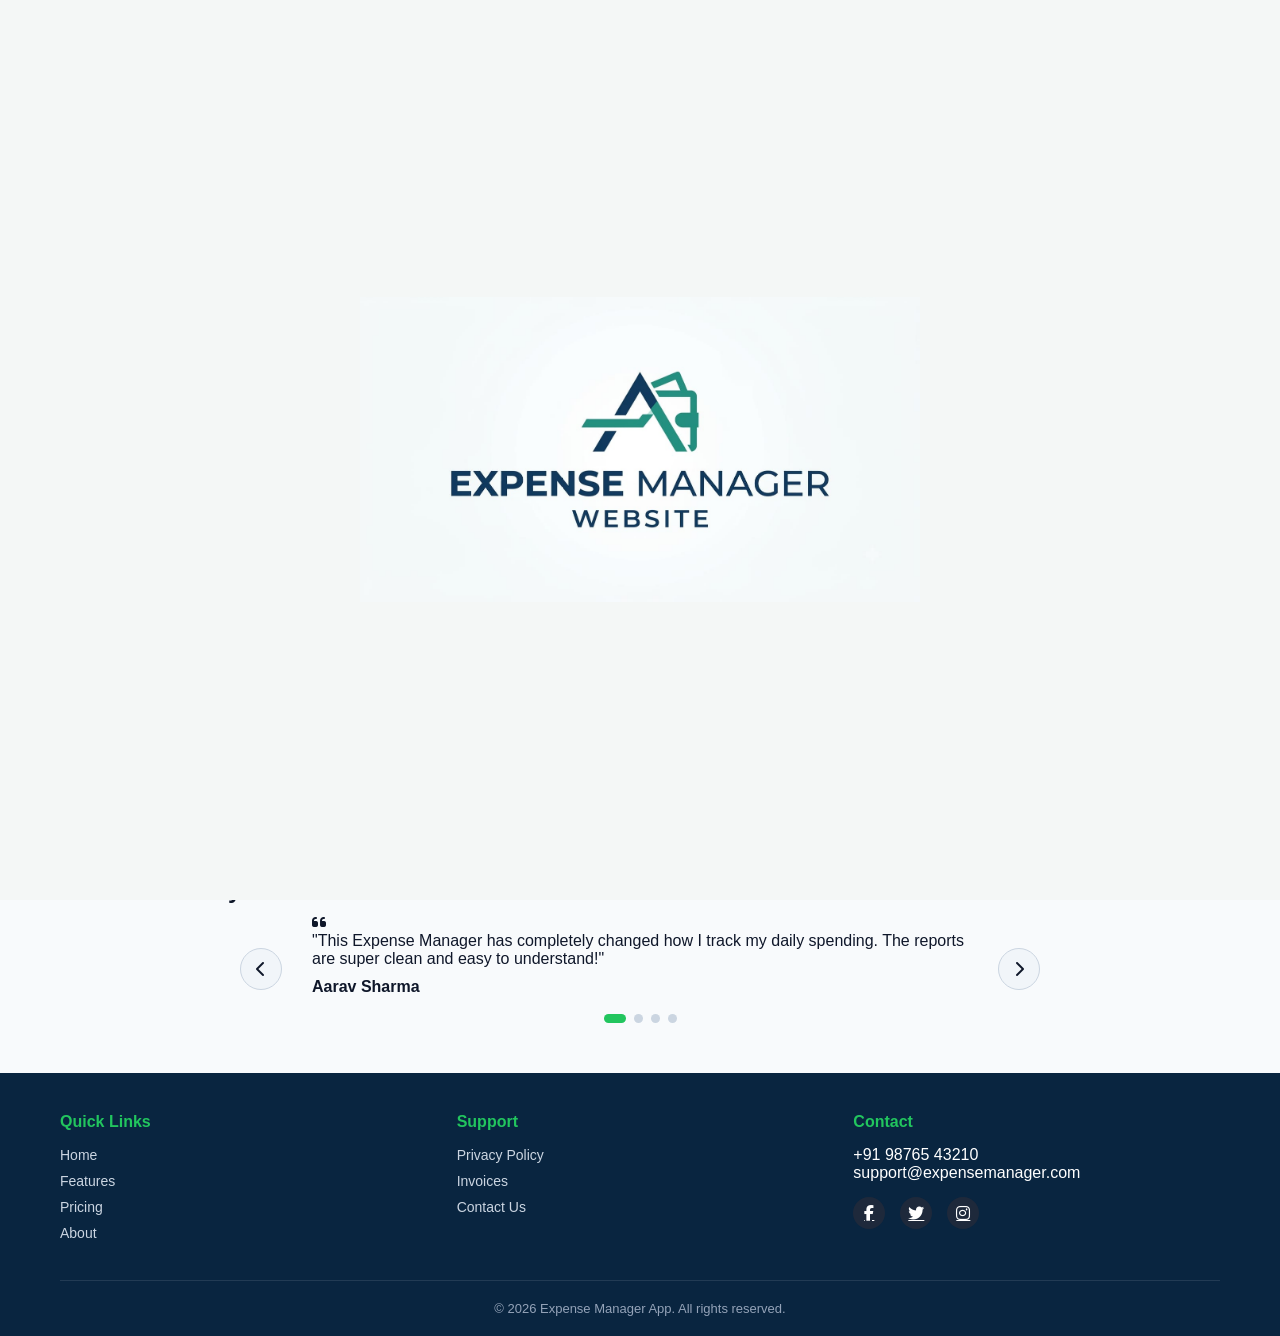
<file: index.html>
<!DOCTYPE html>
<html lang="en">
<head>
    <meta charset="UTF-8">
    <meta name="viewport" content="width=device-width, initial-scale=1.0">
    <title>Expense Manager - Home</title>
    <link rel="stylesheet" href="style.css">
    <!-- Font Awesome Icons -->
    <link rel="stylesheet" href="https://cdnjs.cloudflare.com/ajax/libs/font-awesome/6.4.0/css/all.min.css">
</head>
<body>
    <div id="splash-screen">
  <div class="splash-logo-wrap" id="splashLogo">
    <img src="logo.jpeg" alt="Expense Manager Website Logo">
  </div>
</div>

    <!DOCTYPE html>
<html lang="en">
<head>
    <meta charset="UTF-8">
    <meta name="viewport" content="width=device-width, initial-scale=1.0">
    <title>Expense Manager - Home</title>
    <link rel="stylesheet" href="style.css">
    <!-- Font Awesome Icons -->
    <link rel="stylesheet" href="https://cdnjs.cloudflare.com/ajax/libs/font-awesome/6.4.0/css/all.min.css">
</head>
<body>

    <!-- Top Fixed Sticky Navbar (Row Format) -->
    <nav class="navbar-top">
        <div class="nav-container">
            <div class="logo-container">
                <img src="logo.jpeg" alt="Logo" class="logo-img">
            </div>
            <ul class="nav-links">
                <li><a href="index.html"><i class="fa-solid fa-house"></i> Home</a></li>
                <li><a href="about.html"><i class="fa-solid fa-chart-pie"></i> About</a></li>
                <li><a href="http://localhost/PROJECT/addexpense.php"><i class="fa-solid fa-circle-plus"></i> Add Expense</a></li>
                <li><a href="transactionhistory.php"><i class="fa-solid fa-right-left"></i> Transaction History </a></li>
                <li><a href="Reports.php"><i class="fa-solid fa-chart-line"></i> Reports</a></li>
                  <li><a href="saving.html"><i class="fa-solid fa-piggy-bank"></i> Saving/Goals</a></li>
                <li>
                    <a href="profile.html" class="active" id="profile-nav-link">
                        <i class="fa-solid fa-user-gear"></i> <span id="nav-user-name">Profile</span>
                    </a>
                </li>
            </ul>
        </div>
    </nav>

    <!-- Main Content Wrapper -->
    <div class="main-content">
        
        <!-- Hero Section -->
        <section class="hero-section">
            <div class="hero-text">
                <h1>Take Control of Your Spending, Effortlessly</h1>
                <p>Manage your money smartly with our powerful expense tracker.</p>
                <button type="button" class="btn-green" onclick="openSetupModal()">Get Started Free</button>
            </div>
            <div class="hero-image">
                <!-- Clean UI mockup representation or clean placeholder image -->
                <div class="mockup-card">
                    <i class="fa-solid fa-wallet mockup-icon"></i>
                    <h3>Smart Financial Overview</h3>
                    <p>Track, Analyze & Save More</p>
                </div>
            </div>
        </section>

        <!-- Features / Tracking Cards Section -->
        <section class="features-grid">
            <div class="feature-card">
                <i class="fa-solid fa-calendar-days feature-icon"></i>
                <h3>Daily Tracking</h3>
                <p>Manage your money, daily tracking and reports.</p>
            </div>
            <div class="feature-card">
                <i class="fa-solid fa-wallet feature-icon"></i>
                <h3>Income & Balance</h3>
                <p>Manage your transactions & income & balance.</p>
            </div>
            <div class="feature-card">
                <i class="fa-solid fa-chart-pie feature-icon"></i>
                <h3>Monthly Reports</h3>
                <p>Manage your money monthly reports.</p>
            </div>
        </section>

        <!-- How It Works Section -->
        <section class="how-it-works">
            <h2>How It Works</h2>
            <div class="steps-container">
                <div class="step-box">
                    <div class="step-number">1</div>
                    <h4>Simple Steps</h4>
                    <p>Create your account and set your monthly budget easily.</p>
                </div>
                <div class="step-box">
                    <div class="step-number">2</div>
                    <h4>Add Expense</h4>
                    <p>Record your daily spending and categorize transactions.</p>
                </div>
                <div class="step-box">
                    <div class="step-number">3</div>
                    <h4>Track Reports</h4>
                    <p>Analyze your monthly reports and save money smartly.</p>
                </div>
            </div>
        </section>

       <!-- What Users Say (Interactive Slider) -->
<section class="testimonials-section">
    <h2>What Users Say</h2>
    <div class="testimonial-slider">
        <!-- Left Arrow -->
        <button class="slider-arrow" onclick="prevReview()" aria-label="Previous Review">
            <i class="fa-solid fa-chevron-left"></i>
        </button>

        <!-- Review Content -->
        <div class="testimonial-box">
            <i class="fa-solid fa-quote-left quote-icon"></i>
            <p id="review-text">"This Expense Manager has completely changed how I track my daily spending. The reports are super clean and easy to understand!"</p>
            <h4 id="review-author">Aarav Sharma</h4>
            
            <!-- Slider Dots -->
            <div class="slider-dots">
                <span class="dot active" onclick="goToReview(0)"></span>
                <span class="dot" onclick="goToReview(1)"></span>
                <span class="dot" onclick="goToReview(2)"></span>
                <span class="dot" onclick="goToReview(3)"></span>
            </div>
        </div>

        <!-- Right Arrow -->
        <button class="slider-arrow" onclick="nextReview()" aria-label="Next Review">
            <i class="fa-solid fa-chevron-right"></i>
        </button>
    </div>
</section>
    </div>

    <!-- Professional Footer -->
    <footer class="main-footer">
        <div class="footer-grid">
            <div class="footer-col">
                <h4>Quick Links</h4>
                <ul>
                    <li><a href="index.html">Home</a></li>
                    <li><a href="#">Features</a></li>
                    <li><a href="#">Pricing</a></li>
                    <li><a href="#">About</a></li>
                </ul>
            </div>
            <div class="footer-col">
                <h4>Support</h4>
                <ul>
                    <li><a href="#">Privacy Policy</a></li>
                    <li><a href="#">Invoices</a></li>
                    <li><a href="#">Contact Us</a></li>
                </ul>
            </div>
            <div class="footer-col">
                <h4>Contact</h4>
                <p>+91 98765 43210</p>
                <p>support@expensemanager.com</p>
                <div class="social-icons">
                    <a href="#"><i class="fa-brands fa-facebook-f"></i></a>
                    <a href="#"><i class="fa-brands fa-twitter"></i></a>
                    <a href="#"><i class="fa-brands fa-instagram"></i></a>
                </div>
            </div>
        </div>
        <div class="footer-bottom">
            <p>&copy; 2026 Expense Manager App. All rights reserved.</p>
        </div>
    </footer>
    <!-- 1. Get Started Setup Form Modal -->
<div id="setup-modal" class="modal-overlay">
    <div class="modal-box">
        <span class="close-modal" onclick="closeModal('setup-modal')">&times;</span>
        <h2>Setup Your Expense Profile</h2>
        <p class="modal-subtext">Enter your basic details to personalize your tracker.</p>

        <form id="user-setup-form" onsubmit="saveUserProfile(event)">
            <div class="form-group">
                <label for="user-name">Full Name</label>
                <input type="text" id="user-name" placeholder="Enter your name" required>
            </div>

            <div class="form-group">
                <label for="user-email">Email Address</label>
                <input type="email" id="user-email" placeholder="name@example.com" required>
            </div>

            <div class="form-group">
                <label for="monthly-budget">Monthly Budget Goal</label>
                <input type="number" id="monthly-budget" placeholder="e.g. 15000" min="1" required>
            </div>

            <div class="form-group">
                <label for="currency-select">Preferred Currency</label>
                <select id="currency-select">
                    <option value="₹">INR (₹)</option>
                    <option value="$">USD ($)</option>
                    <option value="€">EUR (€)</option>
                </select>
            </div>

            <button type="submit" class="btn-green full-width-btn">Save & Continue</button>
        </form>
    </div>
</div>

<!-- 2. User Profile View Modal -->
<div id="profile-modal" class="modal-overlay">
    <div class="modal-box profile-card">
        <span class="close-modal" onclick="closeModal('profile-modal')">&times;</span>
        <div class="profile-avatar-circle">
            <i class="fa-solid fa-user"></i>
        </div>
        <h2 id="card-user-name">User Name</h2>
        <p id="card-user-email" class="profile-email">user@example.com</p>

        <div class="profile-details-box">
            <div class="detail-row">
                <span>Monthly Budget:</span>
                <strong id="card-user-budget">₹0</strong>
            </div>
            <div class="detail-row">
                <span>Currency:</span>
                <strong id="card-user-currency">INR (₹)</strong>
            </div>
        </div>

        <div class="profile-actions">
            <button type="button" class="btn-outline-navy" onclick="editProfile()">Edit Profile</button>
            <a href="dashboard.html" class="btn-green">Go to Dashboard</a>
        </div>
    </div>
</div>



<script>
    // Users ke reviews ka data
    
    let activeIndex = 0;

    function showReview(index) {
        document.getElementById("review-text").innerText = userReviews[index].text;
        document.getElementById("review-author").innerText = userReviews[index].author;

        // Dots ka active color update karna
        const dots = document.querySelectorAll(".dot");
        dots.forEach((dot, i) => {
            dot.classList.toggle("active", i === index);
        });
    }

    function nextReview() {
        activeIndex = (activeIndex + 1) % userReviews.length;
        showReview(activeIndex);
    }

    function prevReview() {
        activeIndex = (activeIndex - 1 + userReviews.length) % userReviews.length;
        showReview(activeIndex);
    }

    function goToReview(index) {
        activeIndex = index;
        showReview(activeIndex);
    }


    window.addEventListener("load", () => {
  const splash = document.getElementById("splash-screen");
  const splashLogo = document.getElementById("splashLogo");

  setTimeout(() => {
    splashLogo.classList.add("zoom-out");
  }, 650);

  setTimeout(() => {
    splash.classList.add("hide");
  }, 1350);
});


    // 1. Active nav link highlight
    const currentLocation = location.href;
    const menuItem = document.querySelectorAll('.nav-links a');
    for (let i = 0; i < menuItem.length; i++) {
        if (menuItem[i].href === currentLocation) {
            menuItem[i].classList.add("active");
        }
    }

    // 2. Testimonials slider logic
    const userReviews = [
        {
            text: '"This Expense Manager has completely changed how I track my daily spending. The reports are super clean and easy to understand!"',
            author: "Aarav Sharma"
        },
        {
            text: '"Managing monthly budgets used to be stressful, but with clear categories and instant balance updates, I save much more every month."',
            author: "Priya Verma"
        },
        {
            text: '"Simple, fast, and super clean interface. I love how easily I can record expenses on the go and check my financial goals anytime."',
            author: "Rohan Mehta"
        },
        {
            text: '"Best personal finance tracker I have used! The monthly summaries help me spot unnecessary expenses immediately."',
            author: "Sneha Kapoor"
        }
    ];

    

    function nextReview() {
        activeIndex = (activeIndex + 1) % userReviews.length;
        showReview(activeIndex);
    }

    function prevReview() {
        activeIndex = (activeIndex - 1 + userReviews.length) % userReviews.length;
        showReview(activeIndex);
    }

    function goToReview(index) {
        activeIndex = index;
        showReview(activeIndex);
    }

    // --- 3. Setup Modal, Already Signed In & Profile Page Logic ---
function openSetupModal() {
    const saved = JSON.parse(localStorage.getItem("expenseUserProfile"));

    // Agar user pehle se signed in hai toh setup form nahi khulega
    if (saved && saved.name) {
        openAlreadySignedInModal(saved);
        return;
    }

    const modal = document.getElementById("setup-modal");
    if (modal) {
        modal.classList.add("show");
    }
}

function openAlreadySignedInModal(saved) {
    let infoModal = document.getElementById("already-signed-modal");

    if (!infoModal) {
        infoModal = document.createElement("div");
        infoModal.id = "already-signed-modal";
        infoModal.className = "modal-overlay";
        infoModal.innerHTML = `
            <div class="modal-box profile-card">
                <span class="close-modal" onclick="closeModal('already-signed-modal')">&times;</span>
                <div class="profile-avatar-circle">
                    <i class="fa-solid fa-circle-check"></i>
                </div>
                <h2>You Are Already Signed In</h2>
                <p class="profile-email" id="signed-in-user-text"></p>
                <div class="profile-actions">
                    <a href="profile.html" class="btn-green">Open Profile</a>
                    <button type="button" class="btn-outline-navy" onclick="signOutFromHome()">Sign Out</button>
                </div>
            </div>
        `;
        document.body.appendChild(infoModal);
    }

    document.getElementById("signed-in-user-text").innerText =
        `Signed in as ${saved.name} (${saved.email}).`;
    infoModal.classList.add("show");
}

function signOutFromHome() {
    localStorage.removeItem("expenseUserProfile");
    closeModal("already-signed-modal");
    renderProfileUI();
}

function closeModal(modalId) {
    const modal = document.getElementById(modalId);
    if (modal) {
        modal.classList.remove("show");
    }
}

function saveUserProfile(event) {
    event.preventDefault();

    const profileData = {
        name: document.getElementById("user-name").value.trim(),
        email: document.getElementById("user-email").value.trim(),
        budget: document.getElementById("monthly-budget").value.trim(),
        currency: document.getElementById("currency-select").value
    };

    localStorage.setItem("expenseUserProfile", JSON.stringify(profileData));
    closeModal("setup-modal");
    window.location.href = "profile.html";
}

function renderProfileUI() {
    const saved = JSON.parse(localStorage.getItem("expenseUserProfile"));
    const navNameEl = document.getElementById("nav-user-name");
    if (!navNameEl) return;

    if (saved && saved.name) {
        navNameEl.innerText = saved.name;
    } else {
        navNameEl.innerText = "Profile";
    }
}

function handleProfileClick(event) {
    event.preventDefault();
    const saved = JSON.parse(localStorage.getItem("expenseUserProfile"));
    if (saved && saved.name) {
        window.location.href = "profile.html";
    } else {
        openSetupModal();
    }
}

renderProfileUI();
</script>
</body>
</html>
</file>
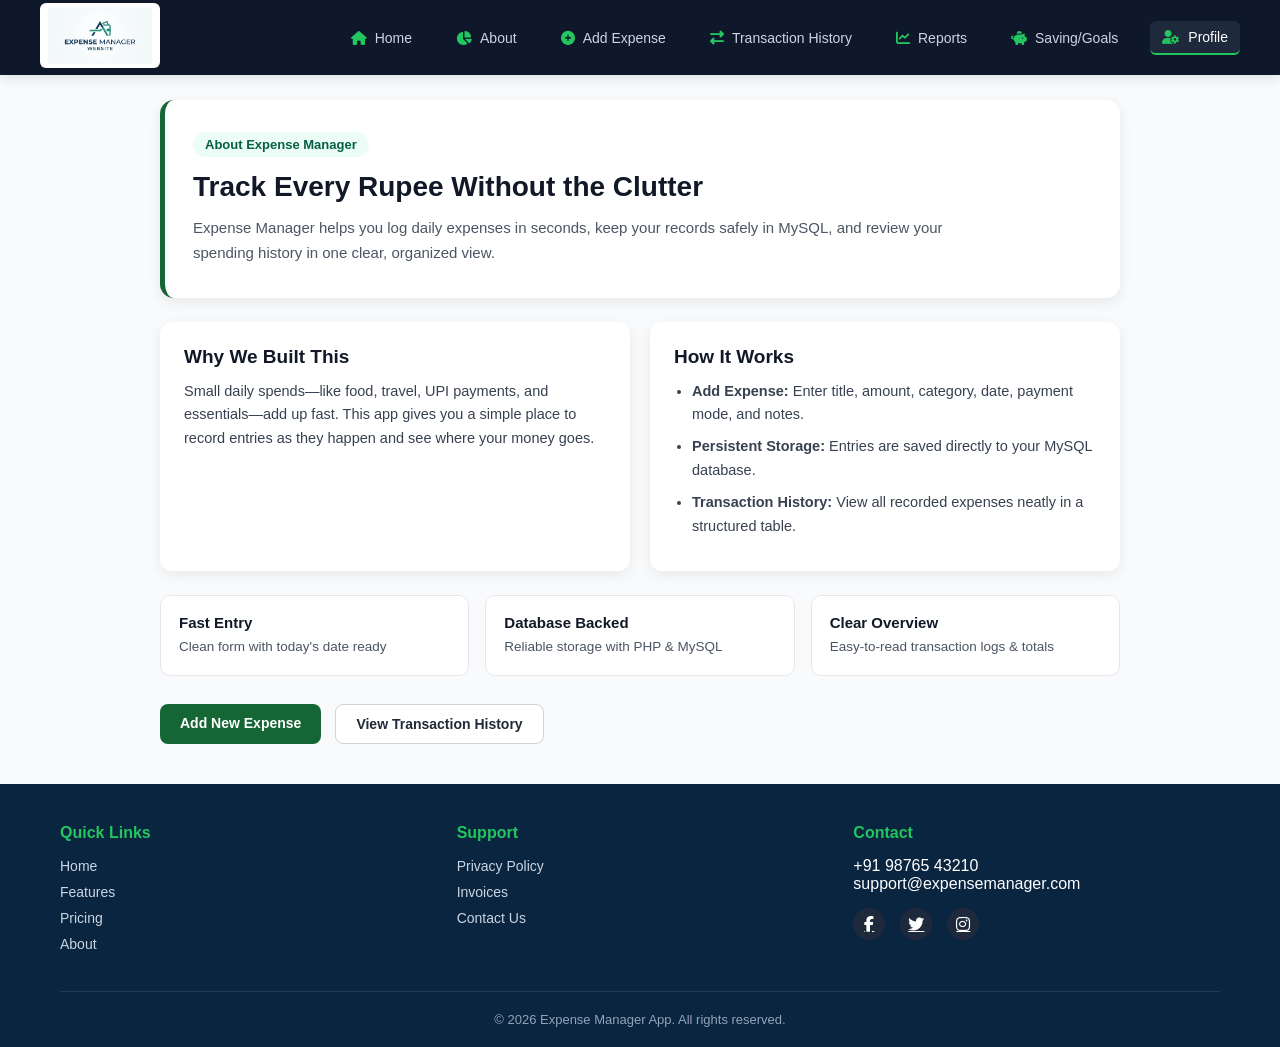
<file: about.html>
<!DOCTYPE html>
<html lang="en">
<head>
    <meta charset="UTF-8">
    <meta name="viewport" content="width=device-width, initial-scale=1.0">
    <title>About - Expense Manager</title>
     <link rel="stylesheet" href="https://cdnjs.cloudflare.com/ajax/libs/font-awesome/6.4.0/css/all.min.css">
    <link rel="stylesheet" href="style.css">
</head>
<body>
    <!-- Top Fixed Sticky Navbar (Row Format) -->
    <nav class="navbar-top">
        <div class="nav-container">
            <div class="logo-container">
                <img src="logo.jpeg" alt="Logo" class="logo-img">
            </div>
            <ul class="nav-links">
                <li><a href="index.html"><i class="fa-solid fa-house"></i> Home</a></li>
                <li><a href="about.html"><i class="fa-solid fa-chart-pie"></i> About</a></li>
                <li><a href="http://localhost/PROJECT/addexpense.php"><i class="fa-solid fa-circle-plus"></i> Add Expense</a></li>
                <li><a href="transactionhistory.php"><i class="fa-solid fa-right-left"></i> Transaction History </a></li>
                <li><a href="Reports.php"><i class="fa-solid fa-chart-line"></i> Reports</a></li>
                  <li><a href="saving.html"><i class="fa-solid fa-piggy-bank"></i> Saving/Goals</a></li>
                <li>
                    <a href="profile.html" class="active" id="profile-nav-link">
                        <i class="fa-solid fa-user-gear"></i> <span id="nav-user-name">Profile</span>
                    </a>
                </li>
            </ul>
        </div>
    </nav>
    <!-- Optional: Paste your navbar markup right here if needed -->

    <main class="about-page">
        <section class="about-hero">
            <span class="about-tag">About Expense Manager</span>
            <h1>Track Every Rupee Without the Clutter</h1>
            <p class="about-subtitle">
                Expense Manager helps you log daily expenses in seconds, keep your records safely in MySQL,
                and review your spending history in one clear, organized view.
            </p>
        </section>

        <section class="about-grid">
            <div class="about-card">
                <h2>Why We Built This</h2>
                <p>
                    Small daily spends—like food, travel, UPI payments, and essentials—add up fast.
                    This app gives you a simple place to record entries as they happen and see where your money goes.
                </p>
            </div>

            <div class="about-card">
                <h2>How It Works</h2>
                <ul class="about-list">
                    <li><strong>Add Expense:</strong> Enter title, amount, category, date, payment mode, and notes.</li>
                    <li><strong>Persistent Storage:</strong> Entries are saved directly to your MySQL database.</li>
                    <li><strong>Transaction History:</strong> View all recorded expenses neatly in a structured table.</li>
                </ul>
            </div>
        </section>

        <section class="about-highlights">
            <div class="highlight-box">
                <span class="highlight-title">Fast Entry</span>
                <span class="highlight-desc">Clean form with today's date ready</span>
            </div>
            <div class="highlight-box">
                <span class="highlight-title">Database Backed</span>
                <span class="highlight-desc">Reliable storage with PHP &amp; MySQL</span>
            </div>
            <div class="highlight-box">
                <span class="highlight-title">Clear Overview</span>
                <span class="highlight-desc">Easy-to-read transaction logs &amp; totals</span>
            </div>
        </section>

        <div class="about-actions">
            <a href="addexpense.php" class="btn-primary">Add New Expense</a>
            <a href="transactionhistory.php" class="btn-secondary">View Transaction History</a>
        </div>
    </main>
    <!-- Professional Footer -->
    <footer class="main-footer">
        <div class="footer-grid">
            <div class="footer-col">
                <h4>Quick Links</h4>
                <ul>
                    <li><a href="index.html">Home</a></li>
                    <li><a href="#">Features</a></li>
                    <li><a href="#">Pricing</a></li>
                    <li><a href="#">About</a></li>
                </ul>
            </div>
            <div class="footer-col">
                <h4>Support</h4>
                <ul>
                    <li><a href="#">Privacy Policy</a></li>
                    <li><a href="#">Invoices</a></li>
                    <li><a href="#">Contact Us</a></li>
                </ul>
            </div>
            <div class="footer-col">
                <h4>Contact</h4>
                <p>+91 98765 43210</p>
                <p>support@expensemanager.com</p>
                <div class="social-icons">
                    <a href="#"><i class="fa-brands fa-facebook-f"></i></a>
                    <a href="#"><i class="fa-brands fa-twitter"></i></a>
                    <a href="#"><i class="fa-brands fa-instagram"></i></a>
                </div>
            </div>
        </div>
        <div class="footer-bottom">
            <p>&copy; 2026 Expense Manager App. All rights reserved.</p>
        </div>
    </footer>
</body>
</html>
<style>
    .about-page {
        max-width: 1000px !important;
        margin: 95px auto 40px auto !important;
        padding: 0 20px !important;
        font-family: Arial, sans-serif !important;
        color: #1f2937 !important;
        background: transparent !important;
    }

    .about-hero {
        background-color: #ffffff !important;
        color: #1f2937 !important;
        border-radius: 14px !important;
        padding: 32px 28px !important;
        box-shadow: 0 4px 14px rgba(0, 0, 0, 0.08) !important;
        margin-bottom: 24px !important;
        border-left: 5px solid #166534 !important;
    }

    .about-tag {
        display: inline-block !important;
        background-color: #ecfdf5 !important;
        color: #065f46 !important;
        font-size: 13px !important;
        font-weight: 600 !important;
        padding: 5px 12px !important;
        border-radius: 999px !important;
        margin-bottom: 12px !important;
    }

    .about-hero h1 {
        margin: 0 0 12px 0 !important;
        font-size: 28px !important;
        color: #111827 !important;
        line-height: 1.25 !important;
    }

    .about-subtitle {
        margin: 0 !important;
        font-size: 15px !important;
        line-height: 1.65 !important;
        color: #4b5563 !important;
        max-width: 760px !important;
    }

    .about-grid {
        display: grid !important;
        grid-template-columns: repeat(2, 1fr) !important;
        gap: 20px !important;
        margin-bottom: 24px !important;
    }

    .about-card {
        background-color: #ffffff !important;
        color: #1f2937 !important;
        border-radius: 12px !important;
        padding: 24px !important;
        box-shadow: 0 4px 14px rgba(0, 0, 0, 0.07) !important;
    }

    .about-card h2 {
        margin: 0 0 12px 0 !important;
        font-size: 19px !important;
        color: #111827 !important;
    }

    .about-card p,
    .about-list,
    .about-list li {
        color: #374151 !important;
        font-size: 14.5px !important;
        line-height: 1.65 !important;
    }

    .about-list {
        margin: 0 !important;
        padding-left: 18px !important;
    }

    .about-list li {
        margin-bottom: 8px !important;
    }

    .about-highlights {
        display: grid !important;
        grid-template-columns: repeat(3, 1fr) !important;
        gap: 16px !important;
        margin-bottom: 28px !important;
    }

    .highlight-box {
        background-color: #ffffff !important;
        color: #1f2937 !important;
        border: 1px solid #e5e7eb !important;
        border-radius: 10px !important;
        padding: 18px !important;
        display: flex !important;
        flex-direction: column !important;
        gap: 6px !important;
    }

    .highlight-title {
        font-size: 15px !important;
        font-weight: 700 !important;
        color: #111827 !important;
    }

    .highlight-desc {
        font-size: 13.5px !important;
        color: #4b5563 !important;
        line-height: 1.45 !important;
    }

    .about-actions {
        display: flex !important;
        flex-wrap: wrap !important;
        gap: 14px !important;
    }

    .about-actions .btn-primary,
    .about-actions .btn-secondary {
        display: inline-block !important;
        text-decoration: none !important;
        padding: 11px 20px !important;
        border-radius: 8px !important;
        font-size: 14px !important;
        font-weight: 600 !important;
    }

    .about-actions .btn-primary {
        background-color: #166534 !important;
        color: #ffffff !important;
    }

    .about-actions .btn-secondary {
        background-color: #ffffff !important;
        color: #1f2937 !important;
        border: 1px solid #d1d5db !important;
    }

    @media (max-width: 768px) {
        .about-grid,
        .about-highlights {
            grid-template-columns: 1fr !important;
        }
    }
    .about-page {
    max-width: 1000px !important;
    margin: 20px auto 40px auto !important;
    padding: 0 20px !important;
    font-family: Arial, sans-serif !important;
    color: #1f2937 !important;
    background: transparent !important;
}
</style>
</file>
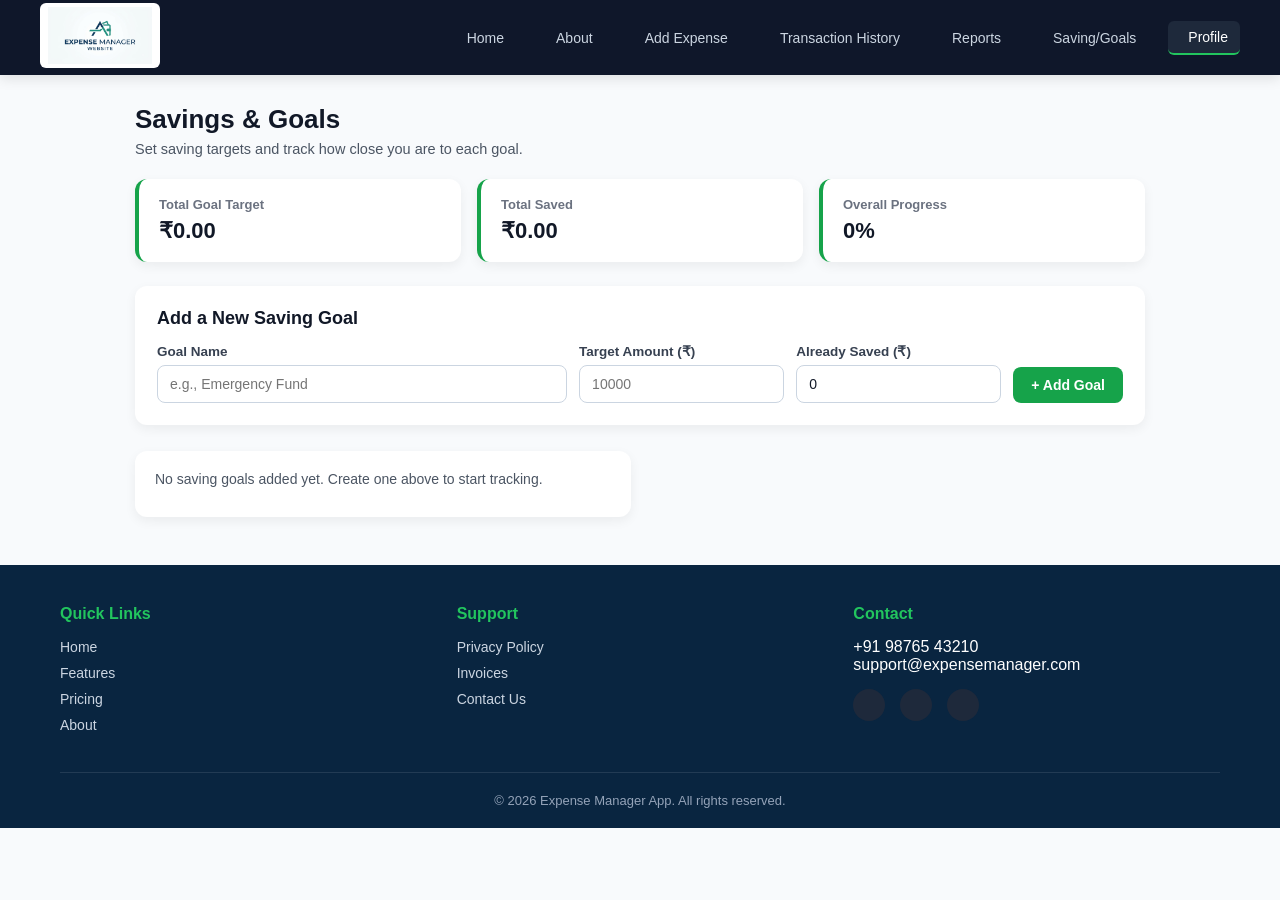
<file: saving.html>
<!DOCTYPE html>
<html lang="en">
<head>
    <meta charset="UTF-8">
    <meta name="viewport" content="width=device-width, initial-scale=1.0">
    <title>Savings & Goals - Expense Manager</title>
    <link rel="stylesheet" href="style.css">
     <nav class="navbar-top">
        <div class="nav-container">
            <div class="logo-container">
                <a href="index.html">
                    <img src="logo.jpeg" alt="Logo" class="logo-img">
                </a>
            </div>
            <ul class="nav-links">
                <li><a href="index.html"><i class="fa-solid fa-house"></i> Home</a></li>
                <li><a href="about.html"><i class="fa-solid fa-chart-pie"></i> About</a></li>
                <li><a href="http://localhost/PROJECT/addexpense.php"><i class="fa-solid fa-circle-plus"></i> Add Expense</a></li>
                <li><a href="transactionhistory.php"><i class="fa-solid fa-right-left"></i> Transaction History </a></li>
                <li><a href="Reports.php"><i class="fa-solid fa-chart-line"></i> Reports</a></li>
                  <li><a href="saving.html"><i class="fa-solid fa-piggy-bank"></i> Saving/Goals</a></li>
                <li>
                    <a href="profile.html" class="active" id="profile-nav-link">
                        <i class="fa-solid fa-user-gear"></i> <span id="nav-user-name">Profile</span>
                    </a>
                </li>
            </ul>
        </div>
    </nav>
    <style>
        .goals-wrapper {
            max-width: 1050px;
            margin: 24px auto 48px auto;
            padding: 0 20px;
            color: #1f2937;
        }

        .goals-header {
            margin-bottom: 22px;
        }

        .goals-header h1 {
            margin: 0 0 6px 0;
            font-size: 26px;
            color: #111827;
        }

        .goals-header p {
            margin: 0;
            color: #4b5563;
            font-size: 14.5px;
        }

        .goals-summary {
            display: grid;
            grid-template-columns: repeat(3, 1fr);
            gap: 16px;
            margin-bottom: 24px;
        }

        .g-stat-card {
            background: #ffffff;
            border-radius: 12px;
            padding: 18px 20px;
            box-shadow: 0 4px 12px rgba(0, 0, 0, 0.06);
            border-left: 4px solid #16a34a;
        }

        .g-stat-label {
            display: block;
            font-size: 13px;
            color: #6b7280;
            font-weight: 600;
            margin-bottom: 6px;
        }

        .g-stat-val {
            font-size: 22px;
            font-weight: 700;
            color: #111827;
        }

        .goal-form-card {
            background: #ffffff;
            border-radius: 12px;
            padding: 22px;
            box-shadow: 0 4px 12px rgba(0, 0, 0, 0.06);
            margin-bottom: 26px;
        }

        .goal-form-card h2 {
            margin: 0 0 14px 0;
            font-size: 18px;
            color: #111827;
        }

        .goal-form-grid {
            display: grid;
            grid-template-columns: 2fr 1fr 1fr auto;
            gap: 12px;
            align-items: end;
        }

        .field-group {
            display: flex;
            flex-direction: column;
            gap: 6px;
        }

        .field-group label {
            font-size: 13.5px;
            font-weight: 600;
            color: #374151;
        }

        .field-group input {
            padding: 10px 12px;
            border: 1px solid #cbd5e1;
            border-radius: 8px;
            font-size: 14px;
            color: #111827;
        }

        .btn-add-goal {
            padding: 10px 18px;
            background-color: #16a34a;
            color: #ffffff;
            border: none;
            border-radius: 8px;
            font-size: 14px;
            font-weight: 600;
            cursor: pointer;
        }

        .goals-list {
            display: grid;
            grid-template-columns: repeat(2, 1fr);
            gap: 18px;
        }

        .goal-card {
            background: #ffffff;
            border-radius: 12px;
            padding: 20px;
            box-shadow: 0 4px 12px rgba(0, 0, 0, 0.06);
        }

        .goal-top {
            display: flex;
            justify-content: space-between;
            align-items: center;
            margin-bottom: 10px;
        }

        .goal-title {
            font-size: 17px;
            font-weight: 700;
            color: #111827;
        }

        .goal-pct {
            font-size: 14px;
            font-weight: 700;
            color: #15803d;
        }

        .goal-amounts {
            font-size: 14px;
            color: #4b5563;
            margin-bottom: 10px;
        }

        .progress-track {
            width: 100%;
            height: 10px;
            background-color: #e5e7eb;
            border-radius: 999px;
            overflow: hidden;
            margin-bottom: 14px;
        }

        .progress-fill {
            height: 100%;
            background-color: #16a34a;
            transition: width 0.25s ease;
        }

        .goal-actions {
            display: flex;
            gap: 8px;
            flex-wrap: wrap;
        }

        .btn-quick {
            padding: 6px 12px;
            border-radius: 6px;
            border: 1px solid #d1d5db;
            background: #f9fafb;
            color: #111827;
            font-size: 13px;
            font-weight: 600;
            cursor: pointer;
        }

        .btn-del {
            padding: 6px 12px;
            border-radius: 6px;
            border: none;
            background: #fee2e2;
            color: #991b1b;
            font-size: 13px;
            font-weight: 600;
            cursor: pointer;
        }

        @media (max-width: 768px) {
            .goals-summary,
            .goal-form-grid,
            .goals-list {
                grid-template-columns: 1fr;
            }
        }
    </style>
</head>
<body>
    <!-- Yahan apna navbar HTML paste karein -->

    <main class="goals-wrapper">
        <div class="goals-header">
            <h1>Savings & Goals</h1>
            <p>Set saving targets and track how close you are to each goal.</p>
        </div>

        <section class="goals-summary">
            <div class="g-stat-card">
                <span class="g-stat-label">Total Goal Target</span>
                <span class="g-stat-val" id="sumTarget">₹0.00</span>
            </div>
            <div class="g-stat-card">
                <span class="g-stat-label">Total Saved</span>
                <span class="g-stat-val" id="sumSaved">₹0.00</span>
            </div>
            <div class="g-stat-card">
                <span class="g-stat-label">Overall Progress</span>
                <span class="g-stat-val" id="sumPct">0%</span>
            </div>
        </section>

        <section class="goal-form-card">
            <h2>Add a New Saving Goal</h2>
            <form id="goalForm" class="goal-form-grid">
                <div class="field-group">
                    <label for="goalName">Goal Name</label>
                    <input type="text" id="goalName" placeholder="e.g., Emergency Fund" required>
                </div>
                <div class="field-group">
                    <label for="goalTarget">Target Amount (₹)</label>
                    <input type="number" id="goalTarget" min="1" step="0.01" placeholder="10000" required>
                </div>
                <div class="field-group">
                    <label for="goalSaved">Already Saved (₹)</label>
                    <input type="number" id="goalSaved" min="0" step="0.01" value="0">
                </div>
                <button type="submit" class="btn-add-goal">+ Add Goal</button>
            </form>
        </section>

        <section class="goals-list" id="goalsList"></section>
    </main>

    <!-- Yahan apna footer HTML paste karein -->

    <script>
        const STORAGE_KEY = "expense_manager_goals_v1";
        let goals = JSON.parse(localStorage.getItem(STORAGE_KEY) || "[]");

        const goalForm = document.getElementById("goalForm");
        const goalsList = document.getElementById("goalsList");

        function saveAndRender() {
            localStorage.setItem(STORAGE_KEY, JSON.stringify(goals));
            renderGoals();
        }

        function renderGoals() {
            let totalTarget = 0;
            let totalSaved = 0;

            goals.forEach(g => {
                totalTarget += Number(g.target) || 0;
                totalSaved += Number(g.saved) || 0;
            });

            const overallPct = totalTarget > 0 ? Math.min(100, Math.round((totalSaved / totalTarget) * 100)) : 0;

            document.getElementById("sumTarget").textContent = "₹" + totalTarget.toLocaleString("en-IN", { minimumFractionDigits: 2, maximumFractionDigits: 2 });
            document.getElementById("sumSaved").textContent = "₹" + totalSaved.toLocaleString("en-IN", { minimumFractionDigits: 2, maximumFractionDigits: 2 });
            document.getElementById("sumPct").textContent = overallPct + "%";

            if (goals.length === 0) {
                goalsList.innerHTML = `<div class="goal-card"><p class="goal-amounts">No saving goals added yet. Create one above to start tracking.</p></div>`;
                return;
            }

            goalsList.innerHTML = goals.map((g, idx) => {
                const target = Number(g.target) || 1;
                const saved = Number(g.saved) || 0;
                const pct = Math.min(100, Math.round((saved / target) * 100));

                return `
                    <div class="goal-card">
                        <div class="goal-top">
                            <span class="goal-title">${escapeHtml(g.name)}</span>
                            <span class="goal-pct">${pct}%</span>
                        </div>
                        <div class="goal-amounts">
                            Saved: <strong>₹${saved.toLocaleString("en-IN")}</strong> / Target: ₹${target.toLocaleString("en-IN")}
                        </div>
                        <div class="progress-track">
                            <div class="progress-fill" style="width: ${pct}%;"></div>
                        </div>
                        <div class="goal-actions">
                            <button type="button" class="btn-quick" onclick="addMoney(${idx}, 500)">+ ₹500</button>
                            <button type="button" class="btn-quick" onclick="addMoney(${idx}, 1000)">+ ₹1,000</button>
                            <button type="button" class="btn-del" onclick="deleteGoal(${idx})">Delete</button>
                        </div>
                    </div>
                `;
            }).join("");
        }

        window.addMoney = function(index, amount) {
            goals[index].saved = (Number(goals[index].saved) || 0) + amount;
            saveAndRender();
        };

        window.deleteGoal = function(index) {
            goals.splice(index, 1);
            saveAndRender();
        };

        function escapeHtml(str) {
            return String(str)
                .replace(/&/g, "&amp;")
                .replace(/</g, "&lt;")
                .replace(/>/g, "&gt;")
                .replace(/"/g, "&quot;");
        }

        goalForm.addEventListener("submit", function(e) {
            e.preventDefault();
            const name = document.getElementById("goalName").value.trim();
            const target = parseFloat(document.getElementById("goalTarget").value);
            const saved = parseFloat(document.getElementById("goalSaved").value) || 0;

            if (!name || isNaN(target) || target <= 0) return;

            goals.push({ name, target, saved });
            goalForm.reset();
            document.getElementById("goalSaved").value = "0";
            saveAndRender();
        });

        renderGoals();
    </script>
     <!-- Professional Footer -->
    <footer class="main-footer">
        <div class="footer-grid">
            <div class="footer-col">
                <h4>Quick Links</h4>
                <ul>
                    <li><a href="index.html">Home</a></li>
                    <li><a href="#">Features</a></li>
                    <li><a href="#">Pricing</a></li>
                    <li><a href="#">About</a></li>
                </ul>
            </div>
            <div class="footer-col">
                <h4>Support</h4>
                <ul>
                    <li><a href="#">Privacy Policy</a></li>
                    <li><a href="#">Invoices</a></li>
                    <li><a href="#">Contact Us</a></li>
                </ul>
            </div>
            <div class="footer-col">
                <h4>Contact</h4>
                <p>+91 98765 43210</p>
                <p>support@expensemanager.com</p>
                <div class="social-icons">
                    <a href="#"><i class="fa-brands fa-facebook-f"></i></a>
                    <a href="#"><i class="fa-brands fa-twitter"></i></a>
                    <a href="#"><i class="fa-brands fa-instagram"></i></a>
                </div>
            </div>
        </div>
        <div class="footer-bottom">
            <p>&copy; 2026 Expense Manager App. All rights reserved.</p>
        </div>
    </footer>
</body>
</html>
</file>
<file: style.css>
/* General Reset & Theme Colors */
* {
    margin: 0;
    padding: 0;
    box-sizing: border-box;
    font-family: 'Segoe UI', Tahoma, Geneva, Verdana, sans-serif;
}

body {
    background-color: #f8fafc;
    color: #0f172a;
    padding-top: 80px; /* Nehavar fixed hone ki wajah se content chup na ho isliye padding */
}

/* --- 1. Sticky Top Navbar (Row Format) --- */
.navbar-top {
    position: fixed;
    top: 0;
    left: 0;
    width: 100%;
    background-color: #0f172a; /* Deep Navy Blue */
    box-shadow: 0 4px 12px rgba(0, 0, 0, 0.1);
    z-index: 1000;
    padding: 0 40px;
}

.nav-container {
    display: flex;
    justify-content: space-between;
    align-items: center;
    height: 75px;
}

.logo-container .logo-img {
    width: 120px;
    height: auto;
    background: #ffffff;
    padding: 4px 8px;
    border-radius: 6px;
}

.nav-links {
    display: flex;
    list-style: none;
    gap: 20px;
    align-items: center;
}

.nav-links li a {
    color: #cbd5e1;
    text-decoration: none;
    font-size: 14px;
    font-weight: 500;
    padding: 8px 12px;
    border-radius: 6px;
    transition: all 0.3s ease; /* Smooth transition */
    display: flex;
    align-items: center;
    gap: 8px;
}

.nav-links li a i {
    color: #22c55e; /* Green Icon Accent */
}

.nav-links li a:hover, 
.nav-links li a.active {
    background-color: #1e293b;
    color: #ffffff;
    border-bottom: 2px solid #22c55e;
}

/* --- 2. Main Content & Clean Layout --- */
.main-content {
    padding: 40px 60px;
}

/* Hero Section */
.hero-section {
    display: flex;
    justify-content: space-between;
    align-items: center;
    background: linear-gradient(135deg, #0f172a 0%, #1e293b 100%);
    color: #ffffff;
    padding: 50px;
    border-radius: 14px;
    margin-bottom: 40px;
    box-shadow: 0 10px 25px rgba(15, 23, 42, 0.1);
}

.hero-text h1 {
    font-size: 32px;
    margin-bottom: 15px;
    line-height: 1.2;
}

.hero-text p {
    color: #94a3b8;
    margin-bottom: 25px;
    font-size: 15px;
}

.btn-green {
    background-color: #22c55e;
    color: #ffffff;
    padding: 12px 24px;
    border-radius: 6px;
    text-decoration: none;
    font-weight: 600;
    transition: 0.3s;
    display: inline-block;
}

.btn-green:hover {
    background-color: #16a34a;
    transform: translateY(-2px);
}

/* Professional Mockup Graphic Card */
.hero-image .mockup-card {
    background: #ffffff;
    color: #0f172a;
    padding: 30px 40px;
    border-radius: 10px;
    text-align: center;
    box-shadow: 0 8px 20px rgba(0,0,0,0.15);
    border-top: 4px solid #22c55e;
}

.mockup-icon {
    font-size: 40px;
    color: #22c55e;
    margin-bottom: 10px;
}

/* Features Grid */
.features-grid {
    display: grid;
    grid-template-columns: repeat(3, 1fr);
    gap: 25px;
    margin-bottom: 50px;
}

.feature-card {
    background: #ffffff;
    padding: 25px;
    border-radius: 10px;
    border: 1px solid #e2e8f0;
    box-shadow: 0 4px 12px rgba(0,0,0,0.02);
    transition: 0.3s;
}

.feature-card:hover {
    transform: translateY(-5px);
    border-color: #22c55e;
}

.feature-icon {
    font-size: 24px;
    color: #22c55e;
    margin-bottom: 12px;
}

.feature-card h3 {
    font-size: 18px;
    color: #0f172a;
    margin-bottom: 8px;
}

.feature-card p {
    color: #64748b;
    font-size: 14px;
}

/* How It Works Section */
.how-it-works {
    text-align: center;
    margin-bottom: 50px;
}

.how-it-works h2 {
    font-size: 24px;
    color: #0f172a;
    margin-bottom: 30px;
}

.steps-container {
    display: grid;
    grid-template-columns: repeat(3, 1fr);
    gap: 25px;
}

.step-box {
    background: #ffffff;
    padding: 30px;
    border-radius: 10px;
    border: 1px solid #e2e8f0;
}

.step-number {
    width: 40px;
    height: 40px;
    background-color: #22c55e;
    color: white;
    font-weight: bold;
    display: flex;
    align-items: center;
    justify-content: center;
    border-radius: 50%;
    margin: 0 auto 15px auto;
}

/* Testimonials Slider Layout & Arrows */
.testimonial-slider {
    display: flex;
    align-items: center;
    justify-content: space-between;
    max-width: 800px;
    margin: 0 auto;
    gap: 20px;
}

.testimonial-box {
    flex-grow: 1;
    padding: 10px;
}

.testimonial-box h4 {
    color: #0f172a;
    font-size: 16px;
    font-weight: 600;
    margin-top: 10px;
}

.slider-arrow {
    background-color: #f1f5f9;
    color: #0f172a;
    border: 1px solid #cbd5e1;
    width: 42px;
    height: 42px;
    border-radius: 50%;
    cursor: pointer;
    font-size: 16px;
    display: flex;
    align-items: center;
    justify-content: center;
    transition: all 0.3s ease;
    flex-shrink: 0;
}

.slider-arrow:hover {
    background-color: #22c55e; /* Theme Green */
    color: #ffffff;
    border-color: #22c55e;
    transform: scale(1.08);
}

/* Dots below Author Name */
.slider-dots {
    display: flex;
    justify-content: center;
    gap: 8px;
    margin-top: 18px;
}

.dot {
    width: 9px;
    height: 9px;
    background-color: #cbd5e1;
    border-radius: 50%;
    cursor: pointer;
    transition: 0.3s;
}

.dot.active {
    background-color: #22c55e;
    width: 22px; /* Active dot thoda pill-shape mein dikhega */
    border-radius: 10px;
}

/* Footer Styling */
.main-footer {
    background-color: #092540;
    color: #ffffff;
    padding: 40px 60px 20px 60px;
}

.footer-grid {
    display: grid;
    grid-template-columns: repeat(3, 1fr);
    gap: 30px;
    padding-bottom: 30px;
    border-bottom: 1px solid rgba(255, 255, 255, 0.1);
}

.footer-col h4 {
    font-size: 16px;
    margin-bottom: 15px;
    color: #22c55e;
}

.footer-col ul { list-style: none; }
.footer-col ul li { margin-bottom: 8px; }
.footer-col ul li a { color: #cbd5e1; text-decoration: none; font-size: 14px; transition: 0.2s; }
.footer-col ul li a:hover { color: #22c55e; }

.social-icons {
    display: flex;
    gap: 15px;
    margin-top: 15px;
}

.social-icons a {
    background: #1e293b;
    color: #ffffff;
    width: 32px;
    height: 32px;
    display: flex;
    align-items: center;
    justify-content: center;
    border-radius: 50%;
    transition: 0.3s;
}

.social-icons a:hover {
    background: #22c55e;
}

.footer-bottom {
    text-align: center;
    padding-top: 20px;
    font-size: 13px;
    color: #94a3b8;
}
#splash-screen {
  position: fixed;
  inset: 0;
  background-color: #f4f7f6;
  display: flex;
  align-items: center;
  justify-content: center;
  z-index: 9999;
  padding: 24px;
  transition: opacity 0.65s ease, visibility 0.65s ease;
}

.splash-logo-wrap {
  width: min(560px, 90vw);
  display: flex;
  align-items: center;
  justify-content: center;
  animation: introPop 0.55s cubic-bezier(0.22, 1, 0.36, 1) forwards;
  transition: transform 0.85s cubic-bezier(0.22, 1, 0.36, 1), opacity 0.85s ease;
  will-change: transform, opacity;
}

.splash-logo-wrap img {
  width: 100%;
  height: auto;
  display: block;
  object-fit: contain;
}

@keyframes introPop {
  0% {
    transform: scale(0.85);
    opacity: 0;
  }
  100% {
    transform: scale(1);
    opacity: 1;
  }
}

.splash-logo-wrap.zoom-out {
  transform: scale(1.75);
  opacity: 0;
}

#splash-screen.hide {
  opacity: 0;
  visibility: hidden;
  pointer-events: none;
}
/* ==========================================
   SETUP MODAL & PROFILE CARD CSS
   ========================================== */
.modal-overlay {
    display: none;
    position: fixed;
    inset: 0;
    background-color: rgba(15, 23, 42, 0.65);
    z-index: 2000;
    justify-content: center;
    align-items: center;
    padding: 20px;
}

.modal-overlay.show {
    display: flex;
}

.modal-box {
    background-color: #ffffff;
    width: 100%;
    max-width: 430px;
    padding: 28px;
    border-radius: 12px;
    position: relative;
    box-shadow: 0 15px 35px rgba(15, 23, 42, 0.25);
    border-top: 4px solid #22c55e;
    animation: fadeInModal 0.25s ease;
}

@keyframes fadeInModal {
    from { opacity: 0; transform: translateY(-12px); }
    to { opacity: 1; transform: translateY(0); }
}

.close-modal {
    position: absolute;
    top: 14px;
    right: 18px;
    font-size: 24px;
    color: #64748b;
    cursor: pointer;
    line-height: 1;
}

.close-modal:hover {
    color: #0f172a;
}

.modal-box h2 {
    color: #0f172a;
    font-size: 20px;
    margin-bottom: 6px;
}

.modal-subtext {
    color: #64748b;
    font-size: 13px;
    margin-bottom: 20px;
}

.form-group {
    margin-bottom: 15px;
    text-align: left;
}

.form-group label {
    display: block;
    font-size: 13px;
    font-weight: 600;
    color: #0f172a;
    margin-bottom: 6px;
}

.form-group input,
.form-group select {
    width: 100%;
    padding: 10px 12px;
    border: 1px solid #cbd5e1;
    border-radius: 6px;
    font-size: 14px;
    color: #0f172a;
    outline: none;
}

.form-group input:focus,
.form-group select:focus {
    border-color: #22c55e;
}

.full-width-btn {
    width: 100%;
    border: none;
    cursor: pointer;
    font-size: 15px;
    margin-top: 6px;
}

/* Profile Card Styling */
.profile-card {
    text-align: center;
}

.profile-avatar-circle {
    width: 64px;
    height: 64px;
    background-color: #0f172a;
    color: #22c55e;
    font-size: 26px;
    border-radius: 50%;
    display: flex;
    align-items: center;
    justify-content: center;
    margin: 0 auto 12px auto;
}

.profile-email {
    color: #64748b;
    font-size: 13px;
    margin-bottom: 18px;
}

.profile-details-box {
    background-color: #f8fafc;
    border: 1px solid #e2e8f0;
    border-radius: 8px;
    padding: 14px;
    margin-bottom: 20px;
}

.detail-row {
    display: flex;
    justify-content: space-between;
    font-size: 14px;
    padding: 6px 0;
    color: #334155;
}

.detail-row strong {
    color: #0f172a;
}

.profile-actions {
    display: flex;
    gap: 10px;
    justify-content: center;
}

.btn-outline-navy {
    background-color: #ffffff;
    color: #0f172a;
    border: 1px solid #0f172a;
    padding: 10px 16px;
    border-radius: 6px;
    font-weight: 600;
    cursor: pointer;
    transition: 0.2s;
}

.btn-outline-navy:hover {
    background-color: #0f172a;
    color: #ffffff;
}
.profile-page-wrapper {
    display: flex;
    justify-content: center;
    align-items: center;
    min-height: calc(100vh - 140px);
}

.profile-page-card {
    background-color: #ffffff;
    width: 100%;
    max-width: 540px;
    border-radius: 14px;
    padding: 32px;
    box-shadow: 0 12px 30px rgba(15, 23, 42, 0.08);
    border: 1px solid #e2e8f0;
    border-top: 5px solid #22c55e;
}

.hidden-box {
    display: none;
}

.profile-header-banner {
    text-align: center;
    margin-bottom: 24px;
}

.profile-big-avatar {
    width: 76px;
    height: 76px;
    border-radius: 50%;
    background-color: #0f172a;
    color: #22c55e;
    font-size: 30px;
    display: flex;
    align-items: center;
    justify-content: center;
    margin: 0 auto 14px auto;
}

.profile-header-banner h1 {
    font-size: 24px;
    color: #0f172a;
    margin-bottom: 4px;
}

.p-email,
.p-subtext {
    color: #64748b;
    font-size: 14px;
}

.p-subtext {
    margin-bottom: 20px;
}

.profile-info-grid {
    display: grid;
    grid-template-columns: 1fr 1fr;
    gap: 16px;
    margin-bottom: 28px;
}

.info-item {
    background-color: #f8fafc;
    border: 1px solid #e2e8f0;
    border-radius: 10px;
    padding: 16px;
    display: flex;
    flex-direction: column;
    gap: 8px;
}

.info-label {
    font-size: 13px;
    color: #64748b;
    display: flex;
    align-items: center;
    gap: 6px;
}

.info-label i {
    color: #22c55e;
}

.info-value {
    font-size: 18px;
    color: #0f172a;
}

.profile-page-actions {
    display: flex;
    gap: 12px;
    justify-content: center;
    flex-wrap: wrap;
}

.btn-danger-outline {
    background-color: #ffffff;
    color: #dc2626;
    border: 1px solid #dc2626;
    padding: 10px 18px;
    border-radius: 6px;
    font-weight: 600;
    cursor: pointer;
    transition: all 0.25s ease;
}

.btn-danger-outline:hover {
    background-color: #dc2626;
    color: #ffffff;
}
.about-page {
    max-width: 1000px !important;
    margin: 20px auto 40px auto !important;
    padding: 0 20px !important;
    font-family: Arial, sans-serif !important;
    color: #1f2937 !important;
    background: transparent !important;
}
</file>
